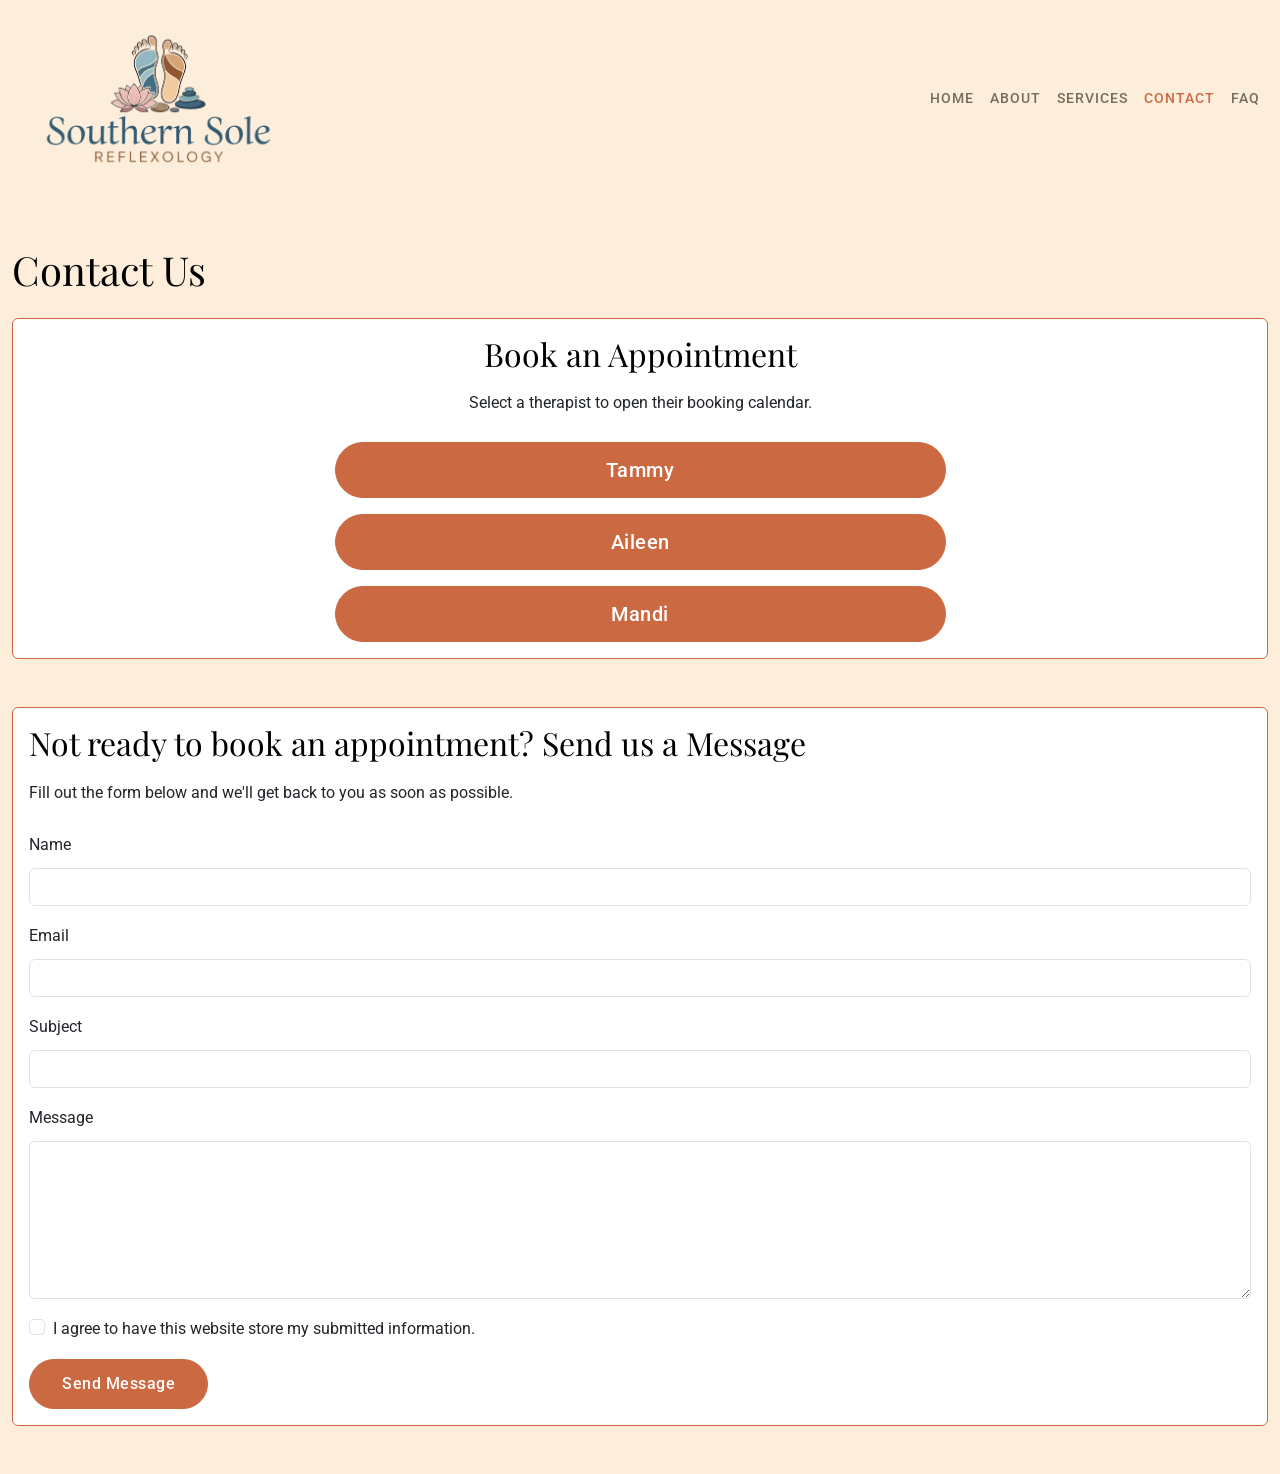
<file: pages/contact.html>
<!doctype html>
<html lang="en">
  <head>
    <meta charset="utf-8" />
    <meta name="viewport" content="width=device-width, initial-scale=1" />
    <title>Southern Sole Reflexology - Contact</title>
    <!-- Google Fonts -->
    <link
      href="https://fonts.googleapis.com/css2?family=Playfair+Display:wght@400;700&family=Gravitas+One&family=Roboto:wght@400;500;700&display=swap"
      rel="stylesheet"
    />
    <link
      href="https://cdn.jsdelivr.net/npm/bootstrap@5.3.0/dist/css/bootstrap.min.css"
      rel="stylesheet"
    />
    <link rel="stylesheet" href="../assets/styles.css" />
  </head>
  <body>
    <!-- Navigation Bar -->
    <nav class="navbar navbar-expand-lg navbar-light bg-light">
      <div class="container-fluid">
        <a class="navbar-brand" href="../index.html">
          <img
            src="../images/logo-transparent.png"
            alt="Southern Sole Reflexology Logo"
          />
        </a>
        <button
          class="navbar-toggler"
          type="button"
          data-bs-toggle="collapse"
          data-bs-target="#navbarNav"
          aria-controls="navbarNav"
          aria-expanded="false"
          aria-label="Toggle navigation"
        >
          <span class="navbar-toggler-icon"></span>
        </button>
        <div class="collapse navbar-collapse" id="navbarNav">
          <ul class="navbar-nav ms-auto">
            <li class="nav-item">
              <a class="nav-link" href="../index.html">Home</a>
            </li>
            <li class="nav-item">
              <a class="nav-link" href="about.html">About</a>
            </li>
            <li class="nav-item">
              <a class="nav-link" href="services.html">Services</a>
            </li>
            <li class="nav-item">
              <a class="nav-link active" aria-current="page" href="contact.html"
                >Contact</a
              >
            </li>
            <li class="nav-item">
              <a class="nav-link" href="faq.html">FAQ</a>
            </li>
          </ul>
        </div>
      </div>
    </nav>

    <!-- Contact Form -->
    <main class="container-fluid py-5">
      <h1 class="mb-4">Contact Us</h1>

      <div class="row g-5">
        <!-- Book an Appointment Column -->
        <div class="col-12">
          <div class="card h-100">
            <div class="card-body text-center">
              <h2 class="card-title mb-3">Book an Appointment</h2>

              <!-- Therapist Selection View -->
              <div id="contactAppointmentView">
                <p class="card-text mb-4">
                  Select a therapist to open their booking calendar.
                </p>
                <div class="d-grid gap-3 col-md-6 mx-auto">
                  <button
                    type="button"
                    class="btn btn-primary btn-lg therapist-btn"
                    data-therapist="Tammy"
                  >
                    Tammy
                  </button>
                  <button
                    type="button"
                    class="btn btn-primary btn-lg therapist-btn"
                    data-therapist="Aileen"
                  >
                    Aileen
                  </button>
                  <button
                    type="button"
                    class="btn btn-primary btn-lg therapist-btn"
                    data-therapist="Mandi"
                  >
                    Mandi
                  </button>
                </div>
              </div>

              <!-- Calendar View - After Therapist Selection -->
              <div id="contactCalendarView" class="d-none">
                <p class="mb-2">
                  Booking with
                  <strong id="contactSelectedTherapistName"></strong>
                </p>
                <p class="mb-4">
                  Use our online Google Calendar to book an appointment at your
                  convenience.
                </p>
                <a
                  href=""
                  target="_blank"
                  rel="noopener noreferrer"
                  class="btn btn-primary btn-lg"
                >
                  Open Google Calendar
                </a>
                <div class="mt-3">
                  <button
                    type="button"
                    class="btn btn-outline-secondary"
                    id="contactBackToTherapistsBtn"
                  >
                    Back to Therapist Selection
                  </button>
                </div>
              </div>
            </div>
          </div>
        </div>

        <!-- Contact Form Column -->
        <div class="col-12">
          <div class="card h-100">
            <div class="card-body">
              <h2 class="card-title mb-3">
                Not ready to book an appointment? Send us a Message
              </h2>
              <p class="card-text mb-4">
                Fill out the form below and we'll get back to you as soon as
                possible.
              </p>

              <form
                id="contactForm"
                class="needs-validation"
                action="https://formspree.io/f/mykkvdod"
                method="POST"
                novalidate
              >
                <div class="mb-3">
                  <label for="name" class="form-label">Name</label>
                  <input
                    id="name"
                    name="name"
                    type="text"
                    class="form-control"
                    required
                  />
                  <div class="invalid-feedback">Please enter your name.</div>
                </div>

                <div class="mb-3">
                  <label for="email" class="form-label">Email</label>
                  <input
                    id="email"
                    name="email"
                    type="email"
                    class="form-control"
                    required
                  />
                  <div class="invalid-feedback">
                    Please enter a valid email.
                  </div>
                </div>

                <div class="mb-3">
                  <label for="subject" class="form-label">Subject</label>
                  <input
                    id="subject"
                    name="subject"
                    type="text"
                    class="form-control"
                    required
                  />
                  <div class="invalid-feedback">Please enter a subject.</div>
                </div>

                <div class="mb-3">
                  <label for="message" class="form-label">Message</label>
                  <textarea
                    id="message"
                    name="message"
                    class="form-control"
                    rows="6"
                    required
                  ></textarea>
                  <div class="invalid-feedback">Please enter a message.</div>
                </div>

                <div class="mb-3">
                  <div class="form-check">
                    <input
                      class="form-check-input"
                      type="checkbox"
                      id="consent"
                      required
                    />
                    <label class="form-check-label" for="consent"
                      >I agree to have this website store my submitted
                      information.</label
                    >
                    <div class="invalid-feedback">
                      You must agree before submitting.
                    </div>
                  </div>
                </div>

                <button id="submitBtn" class="btn btn-primary" type="submit">
                  Send Message
                </button>
                <div
                  id="successMessage"
                  class="alert alert-success d-none mt-3"
                  role="alert"
                >
                  Thank you! Your message has been sent successfully.
                </div>
              </form>
            </div>
          </div>
        </div>
      </div>
    </main>

    <script src="https://cdn.jsdelivr.net/npm/bootstrap@5.3.0/dist/js/bootstrap.bundle.min.js"></script>
    <script src="../assets/script.js"></script>
  </body>
</html>
</file>
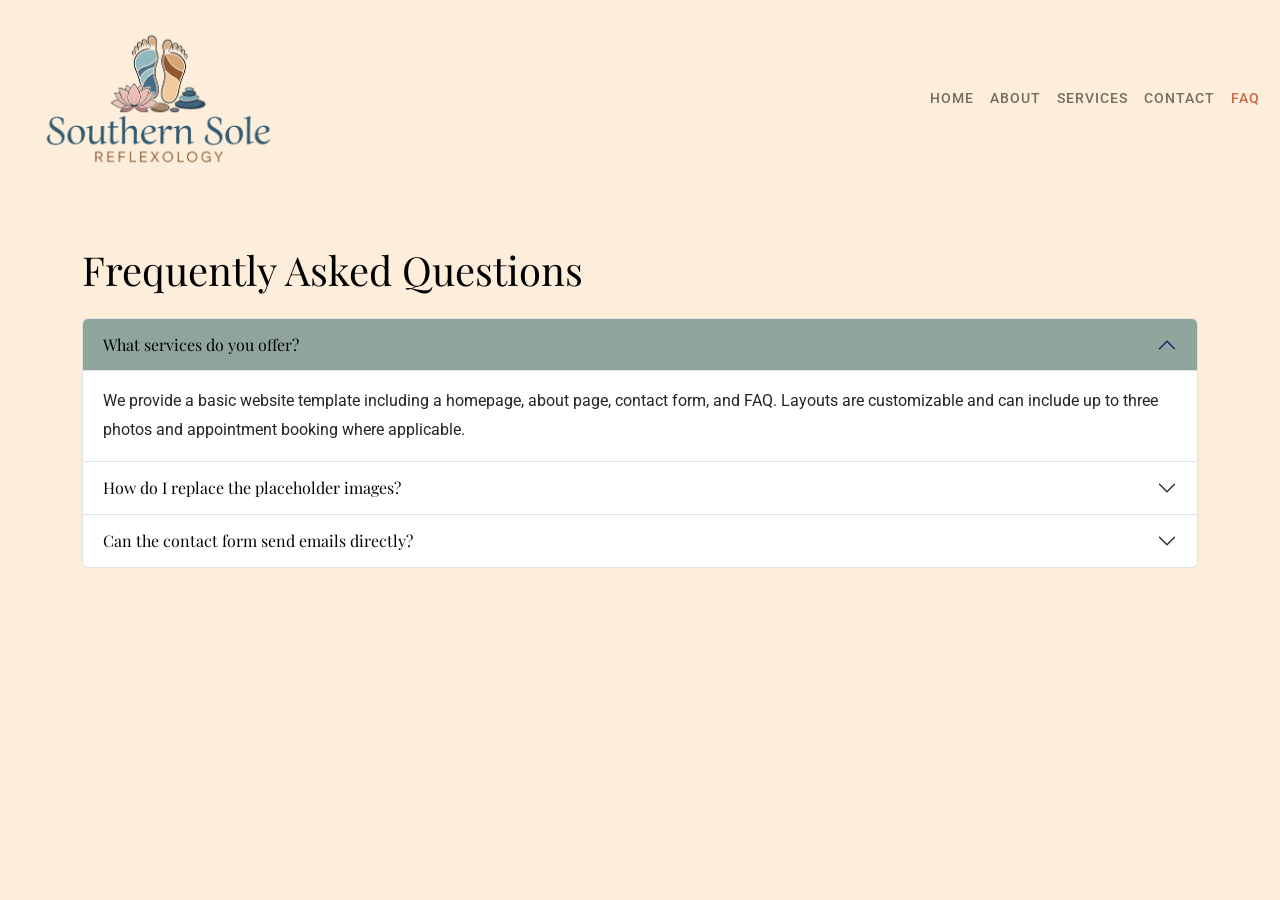
<file: pages/faq.html>
<!doctype html>
<html lang="en">
  <head>
    <meta charset="utf-8" />
    <meta name="viewport" content="width=device-width, initial-scale=1" />
    <title>Southern Sole Reflexology - FAQ</title>
    <!-- Google Fonts -->
    <link
      href="https://fonts.googleapis.com/css2?family=Playfair+Display:wght@400;700&family=Gravitas+One&family=Roboto:wght@400;500;700&display=swap"
      rel="stylesheet"
    />
    <link
      href="https://cdn.jsdelivr.net/npm/bootstrap@5.3.0/dist/css/bootstrap.min.css"
      rel="stylesheet"
    />
    <link rel="stylesheet" href="../assets/styles.css" />
  </head>
  <body>
    <!-- Navigation Bar -->
    <nav class="navbar navbar-expand-lg navbar-light bg-light">
      <div class="container-fluid">
        <a class="navbar-brand" href="../index.html">
          <img
            src="../images/logo-transparent.png"
            alt="Southern Sole Reflexology Logo"
          />
        </a>
        <button
          class="navbar-toggler"
          type="button"
          data-bs-toggle="collapse"
          data-bs-target="#navbarNav"
          aria-controls="navbarNav"
          aria-expanded="false"
          aria-label="Toggle navigation"
        >
          <span class="navbar-toggler-icon"></span>
        </button>
        <div class="collapse navbar-collapse" id="navbarNav">
          <ul class="navbar-nav ms-auto">
            <li class="nav-item">
              <a class="nav-link" href="../index.html">Home</a>
            </li>
            <li class="nav-item">
              <a class="nav-link" href="about.html">About</a>
            </li>
            <li class="nav-item">
              <a class="nav-link" href="services.html">Services</a>
            </li>
            <li class="nav-item">
              <a class="nav-link" href="contact.html">Contact</a>
            </li>
            <li class="nav-item">
              <a class="nav-link active" aria-current="page" href="faq.html"
                >FAQ</a
              >
            </li>
          </ul>
        </div>
      </div>
    </nav>

    <!-- FAQ Accordion -->
    <main class="container py-5">
      <h1 class="mb-4">Frequently Asked Questions</h1>

      <div class="accordion" id="faqAccordion">
        <div class="accordion-item">
          <h2 class="accordion-header" id="faqHeadingOne">
            <button
              class="accordion-button"
              type="button"
              data-bs-toggle="collapse"
              data-bs-target="#faqCollapseOne"
              aria-expanded="true"
              aria-controls="faqCollapseOne"
            >
              What services do you offer?
            </button>
          </h2>
          <div
            id="faqCollapseOne"
            class="accordion-collapse collapse show"
            aria-labelledby="faqHeadingOne"
            data-bs-parent="#faqAccordion"
          >
            <div class="accordion-body">
              We provide a basic website template including a homepage, about
              page, contact form, and FAQ. Layouts are customizable and can
              include up to three photos and appointment booking where
              applicable.
            </div>
          </div>
        </div>

        <div class="accordion-item">
          <h2 class="accordion-header" id="faqHeadingTwo">
            <button
              class="accordion-button collapsed"
              type="button"
              data-bs-toggle="collapse"
              data-bs-target="#faqCollapseTwo"
              aria-expanded="false"
              aria-controls="faqCollapseTwo"
            >
              How do I replace the placeholder images?
            </button>
          </h2>
          <div
            id="faqCollapseTwo"
            class="accordion-collapse collapse"
            aria-labelledby="faqHeadingTwo"
            data-bs-parent="#faqAccordion"
          >
            <div class="accordion-body">
              Replace the `src` attributes on the placeholder `<img />` tags in
              the pages (or add your own images to the `assets` folder). Use
              relative paths like `assets/your-image.jpg` from the root pages or
              `../assets/your-image.jpg` from `pages/`.
            </div>
          </div>
        </div>

        <div class="accordion-item">
          <h2 class="accordion-header" id="faqHeadingThree">
            <button
              class="accordion-button collapsed"
              type="button"
              data-bs-toggle="collapse"
              data-bs-target="#faqCollapseThree"
              aria-expanded="false"
              aria-controls="faqCollapseThree"
            >
              Can the contact form send emails directly?
            </button>
          </h2>
          <div
            id="faqCollapseThree"
            class="accordion-collapse collapse"
            aria-labelledby="faqHeadingThree"
            data-bs-parent="#faqAccordion"
          >
            <div class="accordion-body">
              The current contact page opens the user's mail client using
              `mailto:`. For server-side delivery without a user mail client, I
              can integrate a service like Formspree, Netlify Forms, or build a
              small server endpoint.
            </div>
          </div>
        </div>
      </div>
    </main>

    <script src="https://cdn.jsdelivr.net/npm/bootstrap@5.3.0/dist/js/bootstrap.bundle.min.js"></script>
    <script src="../assets/script.js"></script>
  </body>
</html>
</file>
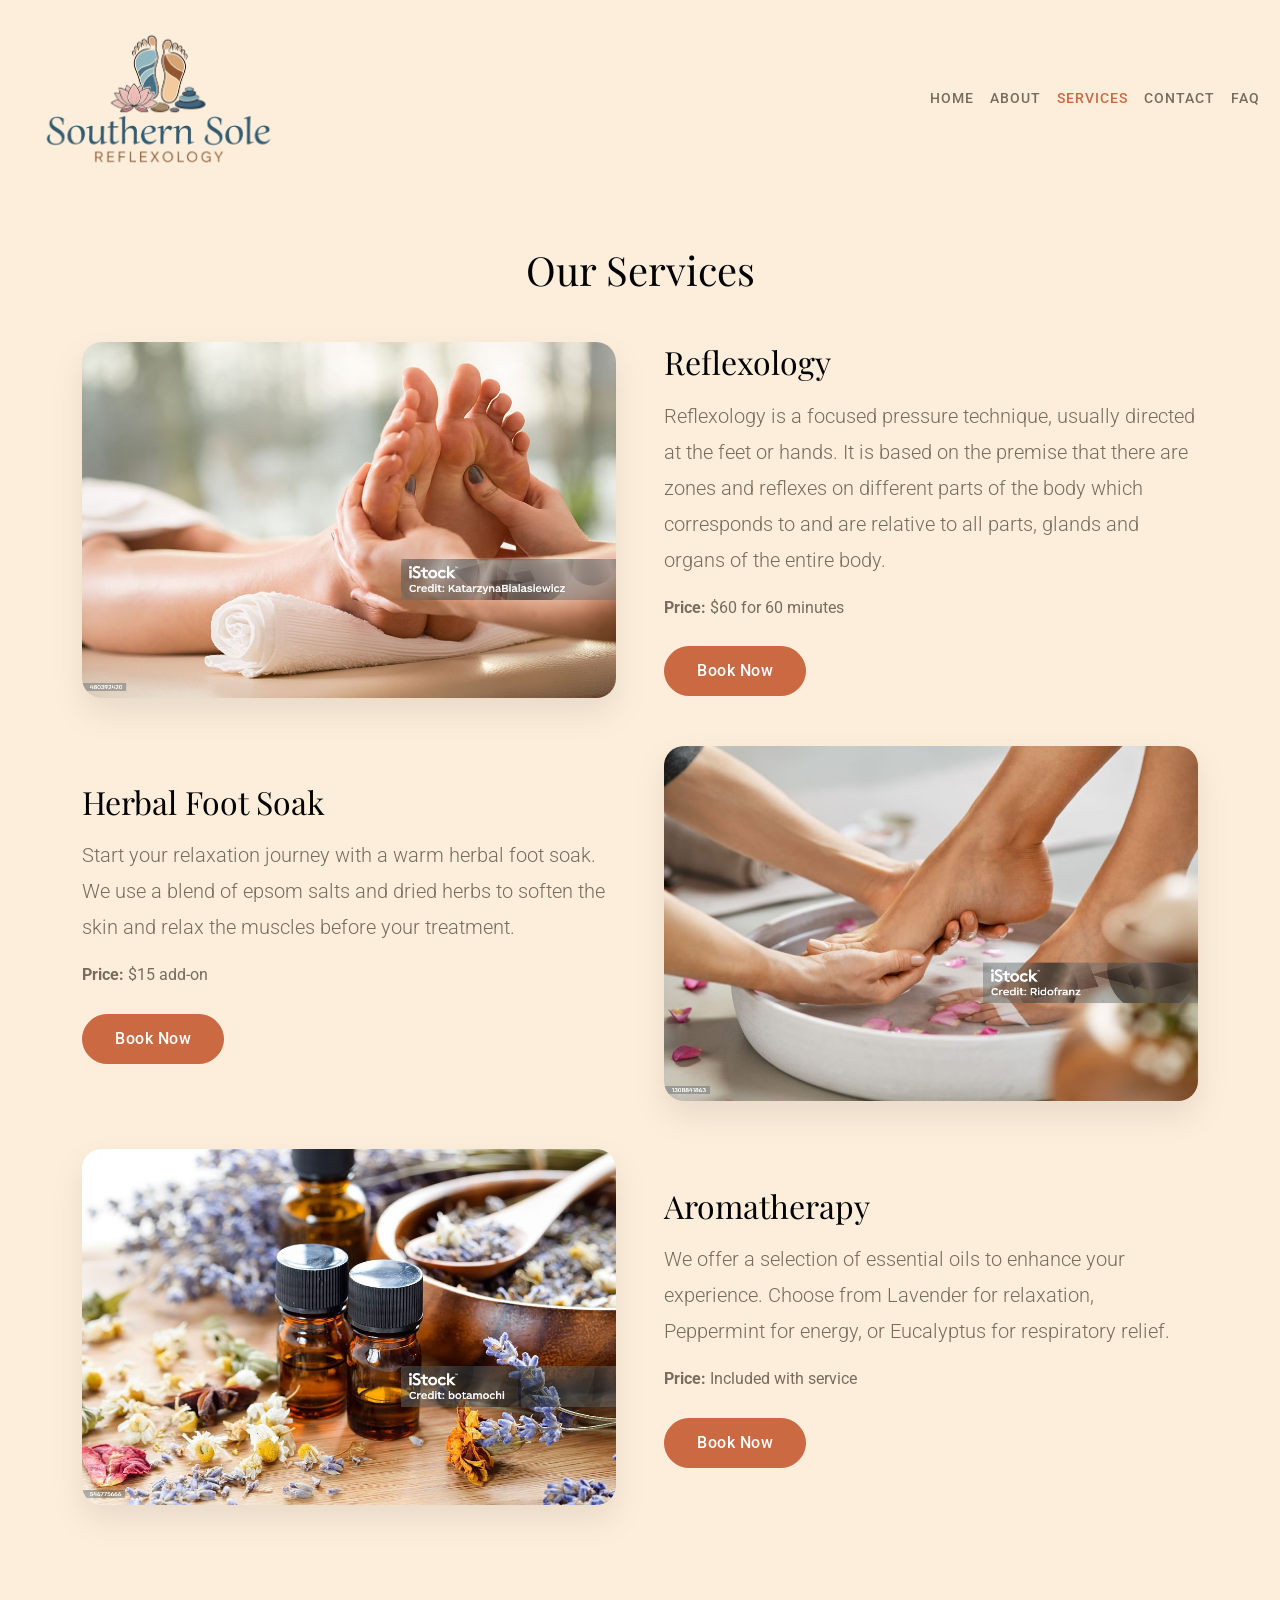
<file: pages/services.html>
<!doctype html>
<html lang="en">
  <head>
    <meta charset="utf-8" />
    <meta name="viewport" content="width=device-width, initial-scale=1" />
    <title>Southern Sole Reflexology - Services</title>
    <!-- Google Fonts -->
    <link
      href="https://fonts.googleapis.com/css2?family=Playfair+Display:wght@400;700&family=Gravitas+One&family=Roboto:wght@400;500;700&display=swap"
      rel="stylesheet"
    />
    <link
      href="https://cdn.jsdelivr.net/npm/bootstrap@5.3.0/dist/css/bootstrap.min.css"
      rel="stylesheet"
    />
    <link rel="stylesheet" href="../assets/styles.css" />
  </head>
  <body>
    <!-- Navigation Bar -->
    <nav class="navbar navbar-expand-lg navbar-light bg-light">
      <div class="container-fluid">
        <a class="navbar-brand" href="../index.html">
          <img
            src="../images/logo-transparent.png"
            alt="Southern Sole Reflexology Logo"
          />
        </a>
        <button
          class="navbar-toggler"
          type="button"
          data-bs-toggle="collapse"
          data-bs-target="#navbarNav"
          aria-controls="navbarNav"
          aria-expanded="false"
          aria-label="Toggle navigation"
        >
          <span class="navbar-toggler-icon"></span>
        </button>
        <div class="collapse navbar-collapse" id="navbarNav">
          <ul class="navbar-nav ms-auto">
            <li class="nav-item">
              <a class="nav-link" href="../index.html">Home</a>
            </li>
            <li class="nav-item">
              <a class="nav-link" href="about.html">About</a>
            </li>
            <li class="nav-item">
              <a
                class="nav-link active"
                aria-current="page"
                href="services.html"
                >Services</a
              >
            </li>
            <li class="nav-item">
              <a class="nav-link" href="contact.html">Contact</a>
            </li>
            <li class="nav-item">
              <a class="nav-link" href="faq.html">FAQ</a>
            </li>
          </ul>
        </div>
      </div>
    </nav>

    <!-- Main Content -->
    <main class="container py-5">
      <h1 class="mb-5 text-center">Our Services</h1>

      <!-- Service 1: Reflexology -->
      <section class="mb-5">
        <div class="row align-items-center g-5">
          <div class="col-md-6">
            <img
              src="../images/reflexology-istock.jpg"
              class="img-fluid img-frame"
              alt="Reflexology Session"
            />
          </div>
          <div class="col-md-6">
            <h2 class="mb-3">Reflexology</h2>
            <p class="lead">
              Reflexology is a focused pressure technique, usually directed at
              the feet or hands. It is based on the premise that there are zones
              and reflexes on different parts of the body which corresponds to
              and are relative to all parts, glands and organs of the entire
              body.
            </p>
            <p><strong>Price:</strong> $60 for 60 minutes</p>
            <a href="contact.html" class="btn btn-primary mt-2">Book Now</a>
          </div>
        </div>
      </section>

      <!-- Service 2: Foot Soak -->
      <section class="mb-5">
        <div class="row align-items-center g-5">
          <div class="col-md-6 order-md-2">
            <img
              src="../images/footsoak-istock.jpg"
              class="img-fluid img-frame"
              alt="Herbal Foot Soak"
            />
          </div>
          <div class="col-md-6 order-md-1">
            <h2 class="mb-3">Herbal Foot Soak</h2>
            <p class="lead">
              Start your relaxation journey with a warm herbal foot soak. We use
              a blend of epsom salts and dried herbs to soften the skin and
              relax the muscles before your treatment.
            </p>
            <p><strong>Price:</strong> $15 add-on</p>
            <a href="contact.html" class="btn btn-primary mt-2">Book Now</a>
          </div>
        </div>
      </section>

      <!-- Service 3: Aromatherapy -->
      <section class="mb-5">
        <div class="row align-items-center g-5">
          <div class="col-md-6">
            <img
              src="../images/aromatherapy-istock.jpg"
              class="img-fluid img-frame"
              alt="Aromatherapy"
            />
          </div>
          <div class="col-md-6">
            <h2 class="mb-3">Aromatherapy</h2>
            <p class="lead">
              We offer a selection of essential oils to enhance your experience.
              Choose from Lavender for relaxation, Peppermint for energy, or
              Eucalyptus for respiratory relief.
            </p>
            <p><strong>Price:</strong> Included with service</p>
            <a href="contact.html" class="btn btn-primary mt-2">Book Now</a>
          </div>
        </div>
      </section>
    </main>

    <script src="https://cdn.jsdelivr.net/npm/bootstrap@5.3.0/dist/js/bootstrap.bundle.min.js"></script>
    <script src="../assets/script.js"></script>
  </body>
</html>
</file>
<file: assets/styles.css>
/* Background: White (#ffffff) - for page background
Primary: Dark gray (#333333) - for main text and primary elements
Secondary: Medium gray (#666666) - for secondary text and elements
Accent-1: Light gray (#999999) - for accents and borders
Accent-2: Very light gray (#cccccc) - for lighter accents and hover states */

/* Universal Color Palette */
:root {
  --color-background: #fdeedcff;
  --color-primary: #000000ff;
  --color-secondary: #786c5eff;
  --color-accent-1: #cb6943ff;
  --color-accent-2: #8fa49aff;
}

/* Base */
html,
body {
  height: 100%;
  background-color: var(--color-background);
  color: var(--color-secondary);
  font-family: "Roboto", sans-serif;
  line-height: 1.8;
}

/* Headings */
h1,
h2,
h3,
h4,
h5,
h6 {
  font-family: "Playfair Display", serif;
  font-weight: 400;
  color: var(--color-primary);
}

/* Links */
a {
  color: var(--color-primary);
  text-decoration: none;
}
a:hover,
a:focus {
  color: var(--color-accent-1);
  text-decoration: underline;
}

/* Navbar (override Bootstrap light) */
.navbar {
  background-color: var(--color-background) !important;
  padding-top: 1.5rem;
  padding-bottom: 1.5rem;
  position: sticky;
  top: 0;
  z-index: 1020;
}
.navbar .navbar-brand {
  padding-top: 0;
  padding-bottom: 0;
  margin-left: 25px;
}
.navbar .navbar-brand img {
  height: 150px; /* Adjust as needed */
}
.navbar .nav-link {
  color: var(--color-secondary) !important;
  font-weight: 500;
  text-transform: uppercase;
  letter-spacing: 1px;
  font-size: 0.9rem;
}
.navbar .nav-link:hover,
.navbar .nav-link:focus,
.navbar .nav-link.active {
  color: var(--color-accent-1) !important;
}

/* Buttons */
.btn-primary {
  background-color: var(--color-accent-1);
  border-color: var(--color-accent-1);
  color: #fff;
  border-radius: 50px;
  padding: 0.75rem 2rem;
  font-weight: 500;
  letter-spacing: 0.5px;
  transition: all 0.3s ease;
}
.btn-primary:hover,
.btn-primary:focus {
  background-color: var(--color-secondary);
  border-color: var(--color-secondary);
  transform: translateY(-2px);
}

/* Hero Section */
.hero-section {
  padding: 3rem 0 5rem;
}
.hero-img-wrapper {
  position: relative;
  border-radius: 200px 200px 0 0; /* Arch shape */
  overflow: hidden;
  box-shadow: 0 20px 40px rgba(120, 108, 94, 0.15);
  height: 400px;
}
.hero-img-wrapper img {
  object-fit: cover;
  height: 100%;
  width: 100%;
}

/* Accordion / FAQ */
.accordion-button {
  color: var(--color-primary);
  background-color: transparent;
}
.accordion-button:hover,
.accordion-button:focus {
  background-color: var(--color-accent-1);
  color: var(--color-primary);
}
.accordion-button:not(.collapsed) {
  background-color: var(--color-accent-2);
  color: var(--color-primary);
}

/* Cards & images */
.card {
  border-color: var(--color-accent-1);
}
.card .card-title {
  color: var(--color-primary);
}
.img-frame {
  border-radius: 20px;
  box-shadow: 0 15px 30px rgba(120, 108, 94, 0.15);
  transition: transform 0.3s ease;
}
.img-frame:hover {
  transform: scale(1.02);
}

/* Utility helpers */
.border-accent {
  border: 1px solid var(--color-accent-1) !important;
}
.bg-accent-2 {
  background-color: var(--color-accent-2) !important;
}
.text-primary {
  color: var(--color-primary) !important;
}

/* About Page - Employee Images */
#employeeAccordion img {
  width: 70%;
  display: block;
  margin: 0 auto;
}

.home-content-img {
  width: 80%;
  display: block;
  margin: 0 auto;
}
</file>
